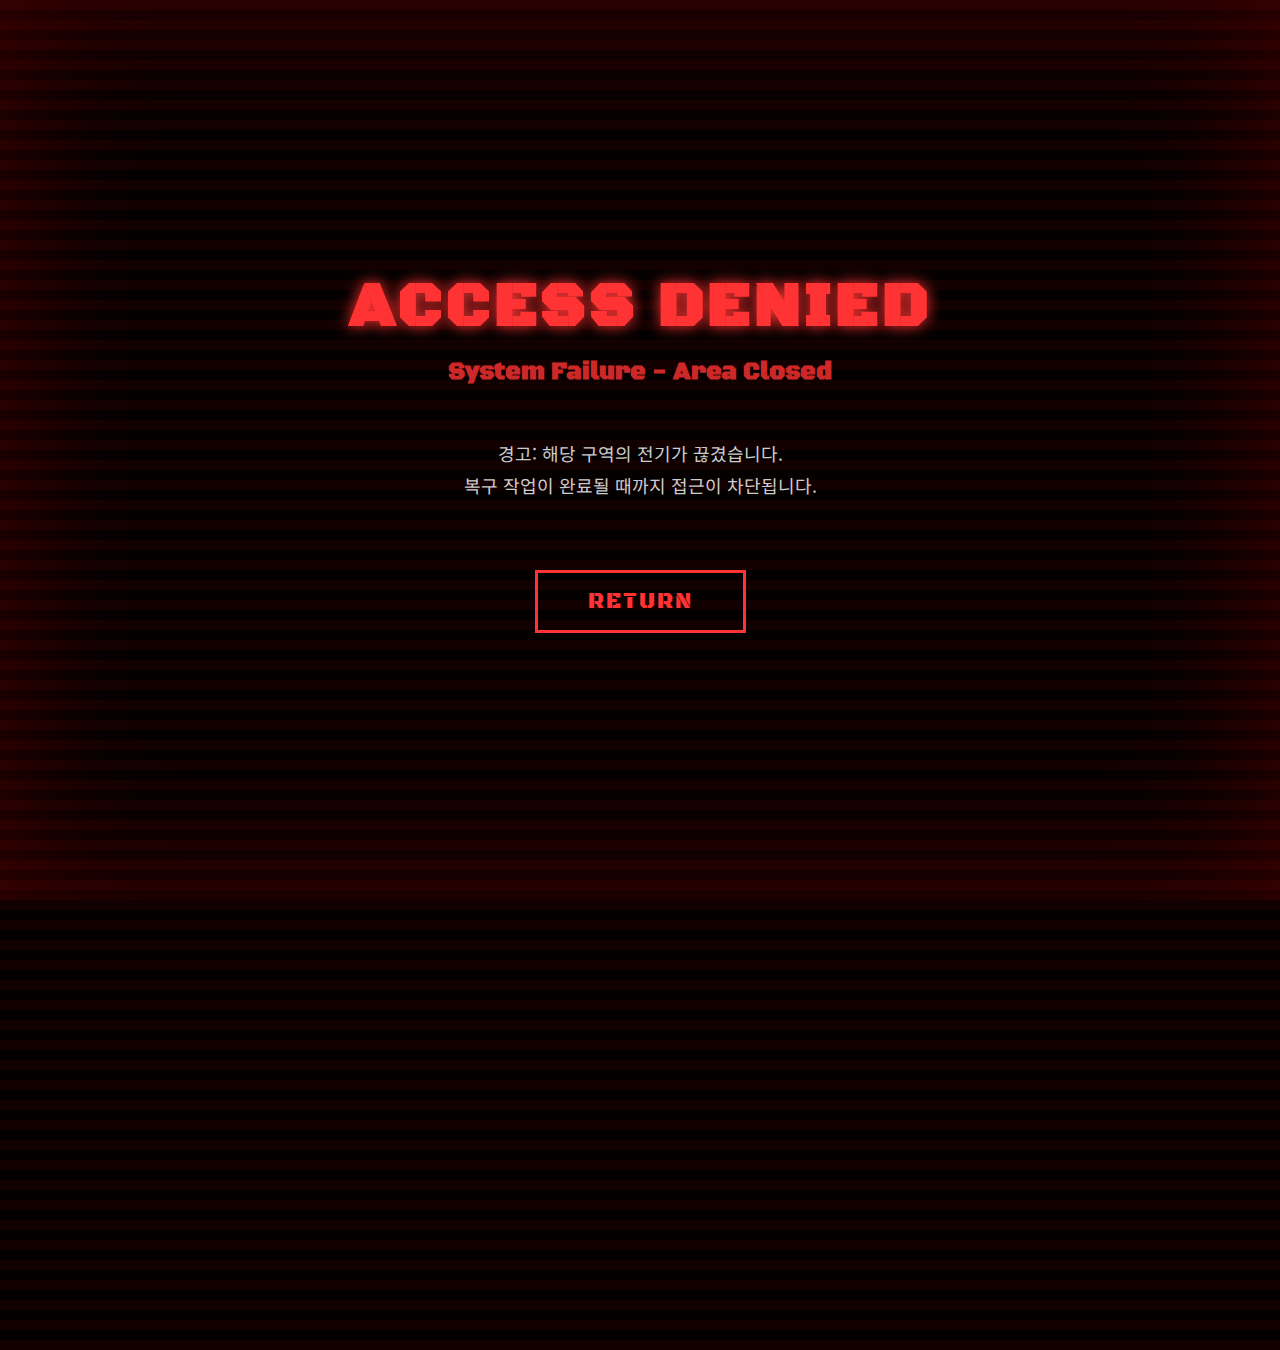
<file: test.html>
<!DOCTYPE html>
<html lang="ko">
<head>
    <meta charset="UTF-8">
    <meta name="viewport" content="width=device-width, initial-scale=1.0">
    <title>접근 불가</title>
    
    <link href="https://fonts.googleapis.com/css2?family=Black+Ops+One&family=Noto+Sans+KR:wght@400;700&display=swap" rel="stylesheet">
    
    <style>
        /* 메인 색상 변수 (이것만 바꾸면 다 바뀝니다) */
        :root {
            --alert-color: #ff3333; /* 강렬한 빨강 */
        }

        body {
            margin: 0;
            padding: 0;
            background-color: #050000; /* 아주 어두운 붉은색 배경 */
            color: var(--alert-color);
            font-family: 'Black Ops One', cursive;
            height: 100vh;
            display: flex;
            flex-direction: column;
            justify-content: center;
            align-items: center;
            text-align: center;
            overflow: hidden;
            user-select: none;
            position: relative;
        }

        /* 배경에 빗살무늬 패턴 (어두운 붉은색 톤) */
        body::before {
            content: "";
            position: absolute;
            top: -50%; left: -50%; 
            width: 200%; height: 200%;
            background: repeating-linear-gradient(
                transparent,
                transparent 10px,
                rgba(50, 0, 0, 0.3) 10px,
                rgba(50, 0, 0, 0.3) 20px
            );
            z-index: -1;
            animation: scanline 10s linear infinite;
        }
        
        /* 화면 전체에 붉은색 비네팅 효과 */
        body::after {
            content: "";
            position: absolute;
            top:0; left:0; width:100%; height:100%;
            box-shadow: inset 0 0 150px rgba(255, 0, 0, 0.2);
            pointer-events: none;
            z-index: -1;
        }

        .icon {
            font-size: 100px;
            margin-bottom: 10px;
            animation: blink 0.8s infinite alternate;
            text-shadow: 0 0 20px var(--alert-color);
        }

        h1 {
            font-size: 64px;
            margin: 0;
            letter-spacing: 3px;
            text-transform: uppercase;
            text-shadow: 0 0 15px var(--alert-color);
        }

        h2 {
            font-size: 24px;
            margin-top: 10px;
            opacity: 0.8;
        }

        p {
            font-family: 'Noto Sans KR', sans-serif;
            color: #ccc; /* 본문은 밝은 회색 */
            font-size: 18px;
            margin-top: 30px;
            line-height: 1.8;
            max-width: 600px;
            padding: 0 20px;
        }

        /* 뒤로가기 버튼 */
        .btn-back {
            margin-top: 50px;
            padding: 15px 50px;
            background: transparent;
            border: 3px solid var(--alert-color);
            color: var(--alert-color);
            font-family: 'Black Ops One', cursive;
            font-size: 22px;
            cursor: pointer;
            transition: 0.3s;
            text-decoration: none;
            text-transform: uppercase;
            letter-spacing: 2px;
        }

        .btn-back:hover {
            background: var(--alert-color);
            color: #000;
            box-shadow: 0 0 30px var(--alert-color);
        }

        /* 애니메이션 효과들 */
        @keyframes blink {
            from { opacity: 0.4; }
            to { opacity: 1; text-shadow: 0 0 40px var(--alert-color), 0 0 10px #fff; }
        }
        
        @keyframes scanline {
            0% { transform: translateY(0); }
            100% { transform: translateY(20px); }
        }
    </style>
</head>
<body>

    <h1>Access Denied</h1>
    <h2>System Failure - Area Closed</h2>
    
    <p>
        경고: 해당 구역의 전기가 끊겼습니다.<br>
        복구 작업이 완료될 때까지 접근이 차단됩니다.
    </p>

    <a href="javascript:history.back()" class="btn-back">Return</a>

</body>
</html>
</file>
